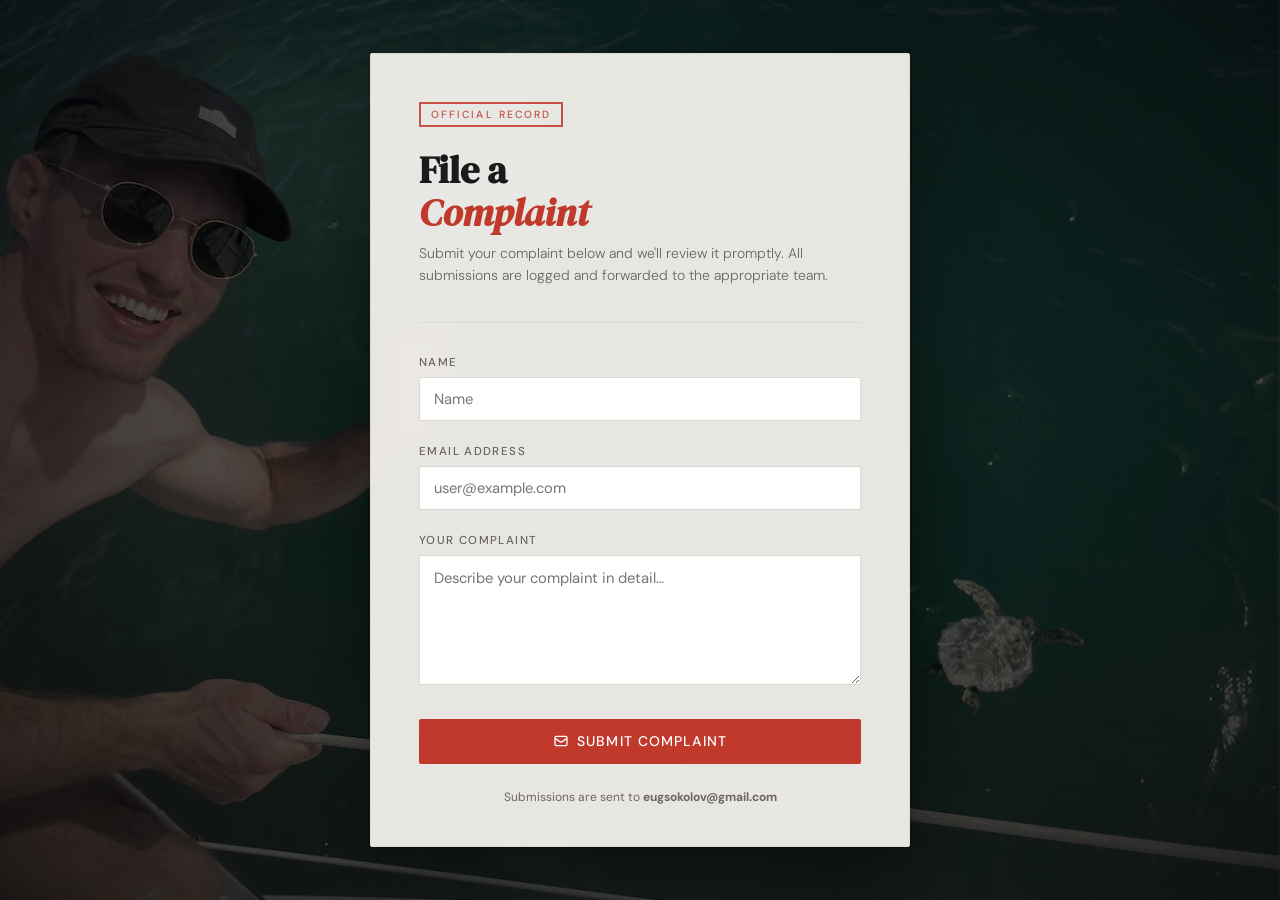
<file: file-a-complaint.html>
<!DOCTYPE html>
<html lang="en">
<head>
  <meta charset="UTF-8" />
  <meta name="viewport" content="width=device-width, initial-scale=1.0"/>
  <title>File a Complaint</title>
  <link href="https://fonts.googleapis.com/css2?family=DM+Serif+Display:ital@0;1&family=DM+Sans:wght@300;400;500&display=swap" rel="stylesheet"/>
  <style>
    *, *::before, *::after { box-sizing: border-box; margin: 0; padding: 0; }

    :root {
      --ink: #1a1a1a;
      --paper: #faf8f4;
      --red: #c0392b;
      --red-dark: #96281b;
      --muted: #6b6560;
      --border: #ddd8d0;
      --card-bg: rgba(250, 248, 244, 0.92);
    }

    body {
      font-family: 'DM Sans', sans-serif;
      min-height: 100vh;
      display: flex;
      align-items: center;
      justify-content: center;
      padding: 2rem 1rem;
      background-color: #2a2420;
      position: relative;
      overflow-x: hidden;
    }

    /* Background image — swap the URL below with your own image */
    .bg {
      position: fixed;
      inset: 0;
      background-image: url('images/complaint-splash.png');
      background-size: cover;
      background-position: center;
      filter: brightness(0.35) saturate(0.6);
      z-index: 0;
    }

    /* Subtle vignette overlay */
    .bg::after {
      content: '';
      position: absolute;
      inset: 0;
      background: radial-gradient(ellipse at center, transparent 40%, rgba(0,0,0,0.55) 100%);
    }

    .email-invalid {
      display: none;
      color: red;
    }

    .card {
      position: relative;
      z-index: 1;
      background: var(--card-bg);
      backdrop-filter: blur(12px);
      -webkit-backdrop-filter: blur(12px);
      border: 1px solid var(--border);
      border-radius: 2px;
      max-width: 540px;
      width: 100%;
      padding: 3rem 3rem 2.5rem;
      box-shadow: 0 32px 80px rgba(0,0,0,0.45), 0 2px 8px rgba(0,0,0,0.15);
      animation: rise 0.7s cubic-bezier(0.22, 1, 0.36, 1) both;
    }

    @keyframes rise {
      from { opacity: 0; transform: translateY(24px); }
      to   { opacity: 1; transform: translateY(0); }
    }

    .stamp {
      display: inline-block;
      border: 2.5px solid var(--red);
      color: var(--red);
      font-family: 'DM Sans', sans-serif;
      font-weight: 500;
      font-size: 0.65rem;
      letter-spacing: 0.2em;
      text-transform: uppercase;
      padding: 4px 10px;
      margin-bottom: 1.4rem;
      opacity: 0.85;
    }

    h1 {
      font-family: 'DM Serif Display', serif;
      font-size: 2.4rem;
      color: var(--ink);
      line-height: 1.1;
      margin-bottom: 0.5rem;
    }

    h1 em {
      font-style: italic;
      color: var(--red);
    }

    .subtitle {
      font-size: 0.875rem;
      color: var(--muted);
      line-height: 1.6;
      margin-bottom: 2.2rem;
      font-weight: 300;
    }

    .divider {
      height: 1px;
      background: var(--border);
      margin-bottom: 2rem;
    }

    .field {
      margin-bottom: 1.4rem;
    }

    label {
      display: block;
      font-size: 0.72rem;
      font-weight: 500;
      letter-spacing: 0.12em;
      text-transform: uppercase;
      color: var(--muted);
      margin-bottom: 0.45rem;
    }

    input, textarea {
      width: 100%;
      background: #fff;
      border: 1px solid var(--border);
      border-radius: 2px;
      padding: 0.7rem 0.9rem;
      font-family: 'DM Sans', sans-serif;
      font-size: 0.925rem;
      color: var(--ink);
      transition: border-color 0.2s, box-shadow 0.2s;
      outline: none;
      appearance: none;
    }

    input:focus, textarea:focus {
      border-color: var(--red);
      box-shadow: 0 0 0 3px rgba(192,57,43,0.1);
    }

    textarea {
      resize: vertical;
      min-height: 130px;
      line-height: 1.6;
    }

    .btn {
      display: flex;
      align-items: center;
      justify-content: center;
      gap: 0.5rem;
      width: 100%;
      margin-top: 1.8rem;
      padding: 0.85rem 1.5rem;
      background: var(--red);
      color: #fff;
      border: none;
      border-radius: 2px;
      font-family: 'DM Sans', sans-serif;
      font-size: 0.875rem;
      font-weight: 500;
      letter-spacing: 0.08em;
      text-transform: uppercase;
      cursor: pointer;
      transition: background 0.2s, transform 0.15s;
    }

    .btn:hover  { background: var(--red-dark); }
    .btn:active { transform: scale(0.98); }
    .btn:disabled { opacity: 0.6; cursor: not-allowed; }

    .btn svg { flex-shrink: 0; }

    .footer-note {
      margin-top: 1.5rem;
      font-size: 0.75rem;
      color: var(--muted);
      text-align: center;
      line-height: 1.5;
    }

    /* Success state */
    .success-msg {
      display: none;
      text-align: center;
      padding: 1.5rem 0 0.5rem;
      animation: rise 0.5s ease both;
    }

    .success-msg .check {
      width: 52px;
      height: 52px;
      background: #e8f5e9;
      border-radius: 50%;
      display: flex;
      align-items: center;
      justify-content: center;
      margin: 0 auto 1.1rem;
    }

    .success-msg h2 {
      font-family: 'DM Serif Display', serif;
      font-size: 1.6rem;
      color: var(--ink);
      margin-bottom: 0.5rem;
    }

    .success-msg p {
      font-size: 0.875rem;
      color: var(--muted);
      line-height: 1.6;
    }
  </style>
</head>
<body>

  <div class="bg"></div>

  <div class="card">
    <div class="stamp">Official Record</div>
    <h1>File a<br/><em>Complaint</em></h1>
    <p class="subtitle">Submit your complaint below and we'll review it promptly. All submissions are logged and forwarded to the appropriate team.</p>
    <div class="divider"></div>

    <form id="gform" method="POST"
    action="https://script.google.com/macros/s/AKfycbwHXCFqgKqZg9uXtj7jhDz_3BrwRcdOerH6rEhFlD_okgIKEGsY8ebRLR6ADk5TUpmKmw/exec">
      <div class="field">
        <label for="name">Name</label>
        <input type="text" id="name" name="name" placeholder="Name" required />
      </div>

      <div class="field">
        <div id="email-invalid-message" class="email-invalid">
          Please enter a valid email!
        </div>
        <label for="email">Email Address</label>
        <input type="email" id="email" name="email" placeholder="user@example.com" required />
      </div>
      <div class="field">
        <label for="comments">Your Complaint</label>
        <textarea id="comments" name="comments" placeholder="Describe your complaint in detail…" required></textarea>
      </div>

      <button type="submit" class="btn" id="submitBtn">
        <svg xmlns="http://www.w3.org/2000/svg" width="16" height="16" fill="none" viewBox="0 0 24 24" stroke="currentColor" stroke-width="2"><path stroke-linecap="round" stroke-linejoin="round" d="M3 8l7.89 5.26a2 2 0 002.22 0L21 8M5 19h14a2 2 0 002-2V7a2 2 0 00-2-2H5a2 2 0 00-2 2v10a2 2 0 002 2z"/></svg>
        Submit Complaint
      </button>
    </form>

    <div style="display:none;" id="thankyou_message">
      <div class="check">
        <svg xmlns="http://www.w3.org/2000/svg" width="26" height="26" fill="none" viewBox="0 0 24 24" stroke="#2e7d32" stroke-width="2.5"><path stroke-linecap="round" stroke-linejoin="round" d="M5 13l4 4L19 7"/></svg>
      </div>
      <h2>Complaint Received</h2>
      <p>Thank you. Your complaint has been submitted and<br/>forwarded to the appropriate team for review.</p>
    </div>

    <p class="footer-note">Submissions are sent to <strong>eugsokolov@gmail.com</strong></p>
  </div>

<script data-cfasync="false" src="js/form-submission-handler.js"></script>
</body>
</html>
</file>
